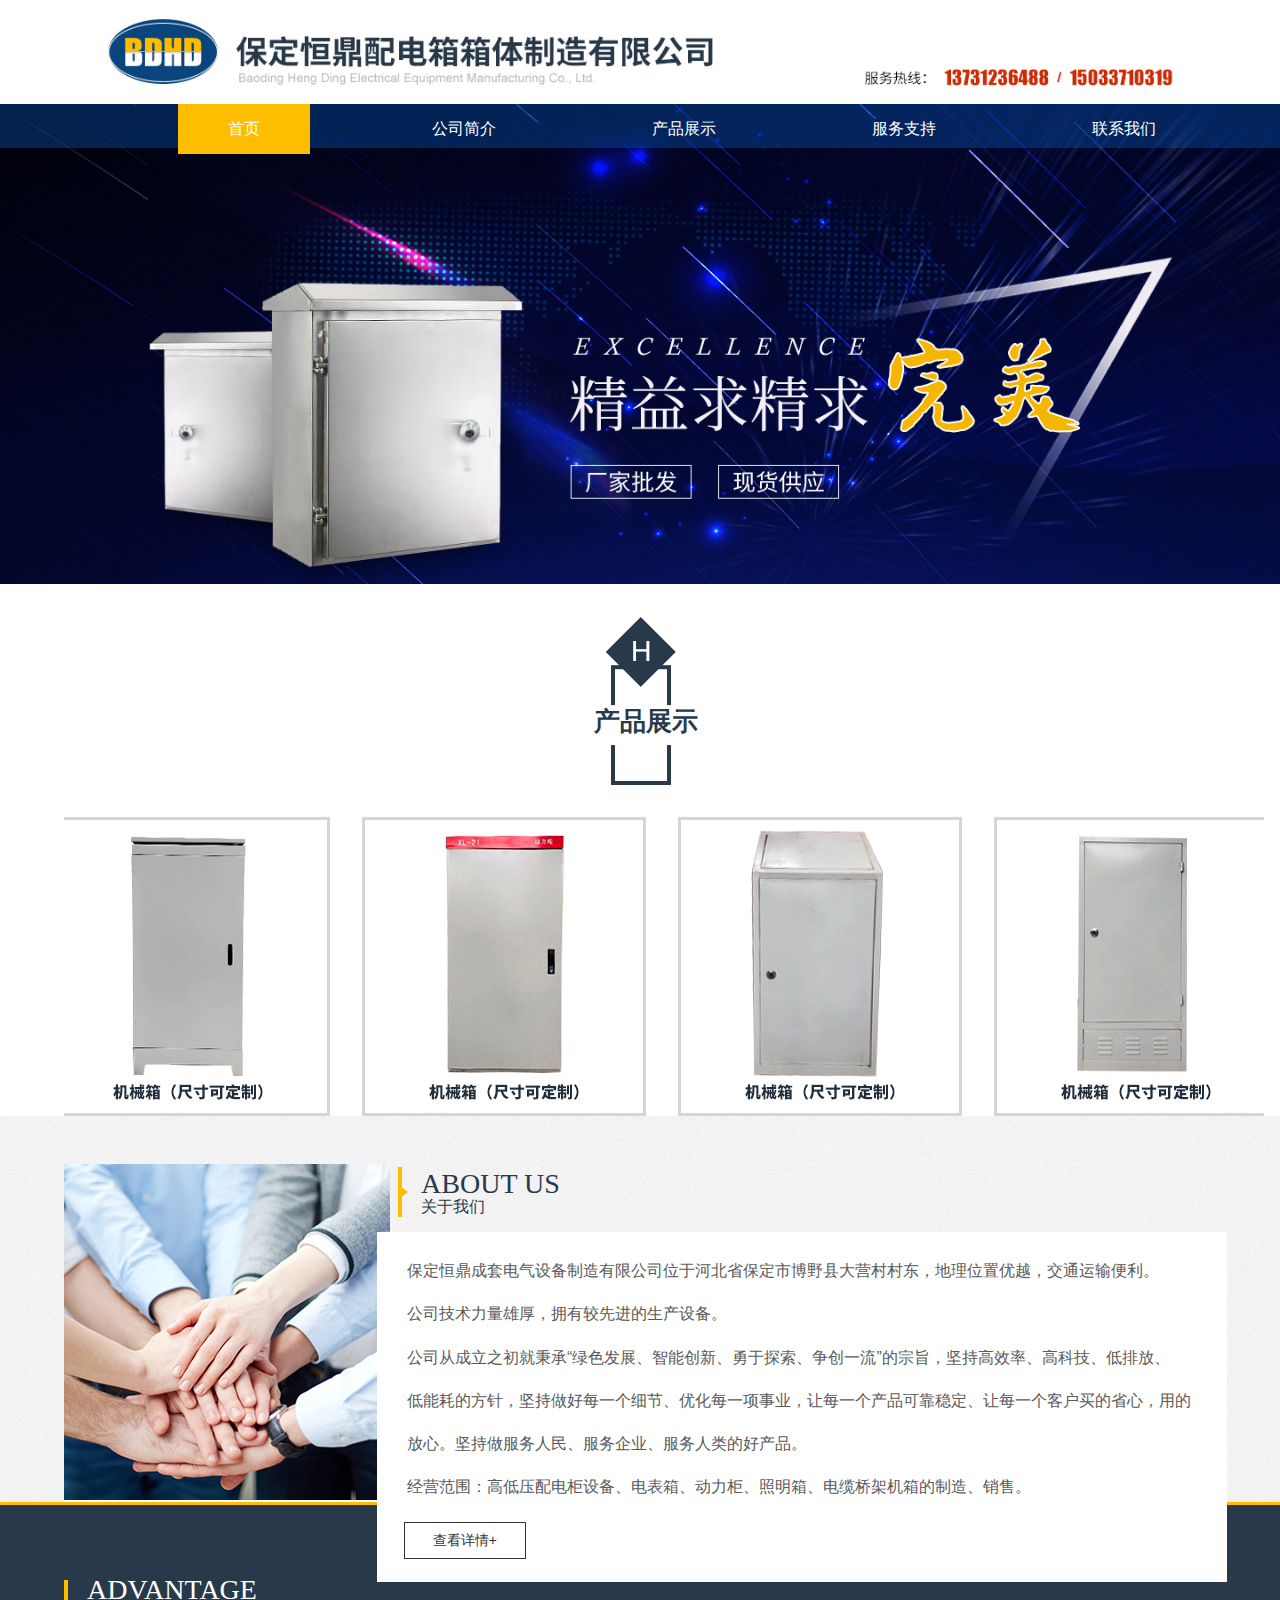
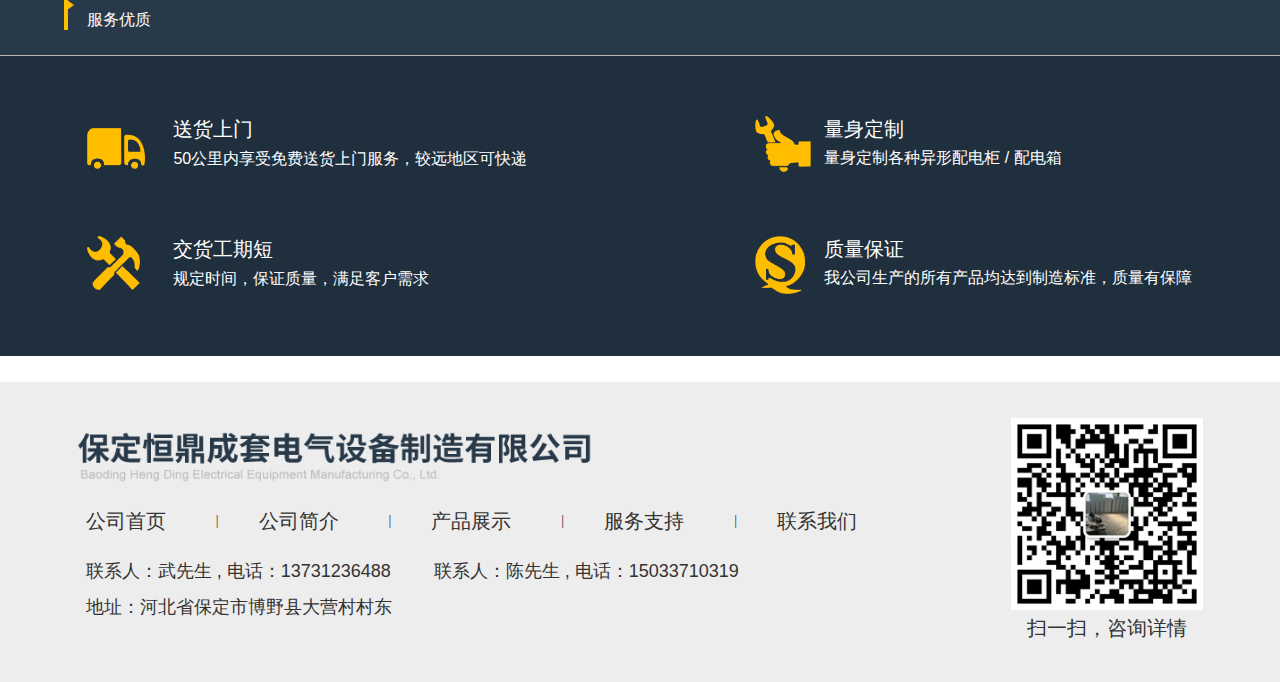
<file: index.html>
<!DOCTYPE html PUBLIC "-//W3C//DTD XHTML 1.0 Transitional//EN" "http://www.w3.org/TR/xhtml1/DTD/xhtml1-transitional.dtd">
<html xmlns="http://www.w3.org/1999/xhtml">
<head>
<meta http-equiv="Content-Type" content="text/html; charset=utf-8" />
<title>保定恒鼎配电箱箱体制造有限公司</title>
<meta name="keywords"  content="保定恒鼎配电箱箱体制造有限公司,配电箱,箱体,现货,批发" />
<meta name="description" content="保定恒鼎配电箱箱体制造有限公司" />
<link rel="shortcut icon" href="./favicon.ico" type="image/x-icon">
<link rel="Bookmark" href="./favicon.ico">
<link href="css/css.css" rel="stylesheet" type="text/css" />
<script type="text/javascript" src="js/nsw_index.js"></script>
</head>

<body>
<div class="top" >
	<img width="100%" src="img/top.jpg">
</div>
<div class="banner" >

	<a href="" ><img width="100%" src="img/banner.jpg"></a>
	
	<div class="nav">
		<ul>
			<li><a href="" class="bac" >首页</a></li>
			
			<li><a href="./arcitle2.html">公司简介</a></li>
			
			<li><a href="./list3.html"> 产品展示</a></li>
			
			<li><a href="./fwzc4.html" >服务支持</a></li>
			
			<li><a href="./lxwm5.html" >联系我们</a></li>
			
			<div class="clear"></div>
		</ul>
	</div>
</div>
<div class="clear"></div>

<div class="product">

	<img src="img/ffsar.png">
	
	<div class="product1"><font color="#283949" face="微软雅黑"><span><b>产品展示</b></span></font></div>
</div>

<div id="newpord">
	<div class="nprod_b">
		<div class="nprod_bq fl" id="CSSBox" >
			<ul  id="CSSContent">
				
					<li>
						<a href="" target="_blank"><img src="img/pic1.jpg"></a>
					</li>
				
					<li>
						<a href="" target="_blank"><img src="img/pic2.jpg"></a>
					</li>
				
					<li>
						<a href="" target="_blank"><img src="img/pic3.jpg"></a>
					</li>
				
					<li>
						<a href="" target="_blank"><img src="img/pic4.jpg"></a>
					</li>
				
					<li>
						<a href="" target="_blank"><img src="img/pic5.jpg"></a>
					</li>
				
			</ul>
		</div>
		<div class="clear"></div>
		<script language="javascript" type="text/javascript">

			var ads = new ScrollPicleft();
			ads.scrollContId = "CSSContent"; // 内容容器ID""
			ads.arrLeftId = "LeftButton"; //左箭头ID
			ads.arrRightId = "RightButton"; //右箭头ID
		
			ads.frameWidth = 1200; //显示框宽度
		
			ads.pageWidth = 1; //翻页宽度
		
			ads.speed = 1; //移动速度(单位毫秒，越小越快)
			ads.space = 1; //每次移动像素(单位px，越大越快)
			ads.autoPlay = true; //自动播放
			ads.autoPlayTime = 0.02; //自动播放间隔时间(秒)
		
			ads.initialize(); //初始化							
				
		</script>
		
	</div>
</div>
<div class="About">
	<div class="About1">
		<div class="About2"><img src="img/gywm.jpg"></div>
		<div class="About3"><img src="img/gy-zuo.png"></div>
		<div class="About4"><span>ABOUT US</span></div>
		<div class="About5"><span>关于我们</span></div>
		<div class="About6"><p>保定恒鼎成套电气设备制造有限公司位于河北省保定市博野县大营村村东，地理位置优越，交通运输便利。<br />公司技术力量雄厚，拥有较先进的生产设备。<br />公司从成立之初就秉承“绿色发展、智能创新、勇于探索、争创一流”的宗旨，坚持高效率、高科技、低排放、<br />低能耗的方针，坚持做好每一个细节、优化每一项事业，让每一个产品可靠稳定、让每一个客户买的省心，用的<br />放心。坚持做服务人民、服务企业、服务人类的好产品。
<br />经营范围：高低压配电柜设备、电表箱、动力柜、照明箱、电缆桥架机箱的制造、销售。</p>
		</div>
		<div class="About7"><a href="./arcitle2.html" target="_blank"><p>查看详情+</p></a></div>
		</div>
</div>
<div class="adv">
	<div class="adv1-1">
		<div class="adv1"><img src="img/gy-zuo.png"></div>
		<div class="adv2"><span>ADVANTAGE</span></div>
		<div class="adv3"><span>服务优质</span></div>
	</div>
</div>
<div class="fwys">
	<div class="fwys1">
		<div class="fwys1_1">
			<div class="fwys2"><img src="img/7m49.png"></div>
			<div class="fwys3">送货上门</div>
			<div class="fwys4">50公里内享受免费送货上门服务，较远地区可快递</div>
		</div>
		<div class="fwys1_2">
			<div class="fwys2_1"><img src="img/uume.png"></div>
			<div class="fwys3">交货工期短</div>
			<div class="fwys4">规定时间，保证质量，满足客户需求</div>
		</div>
		<div class="fwys1_3">
			<div class="fwys2_2"><img src="img/l5eq.png"></div>
			<div class="fwys3">量身定制</div>
			<div class="fwys4">量身定制各种异形配电柜 / 配电箱</div>
		</div>
		<div class="fwys1_4">
			<div class="fwys2_3"><img src="img/w0ob.png"></div>
			<div class="fwys3">质量保证</div>
			<div class="fwys4">我公司生产的所有产品均达到制造标准，质量有保障</div>
		</div>
	</div>
</div>
<div class="footer">
	<div class="footer1">
		<div class="footer3"><img width="100%" src="img/wx.jpg"><p>扫一扫，咨询详情</p></div>
		
		<div class="footer4">
		  <div class="footer7"><img width="90%" src="img/fot.png"></div>
			<div class="footer5">
				<p>
					<li><a href="./index.html">公司首页</a><span>|</span></li>
			
					<li><a href="./arcitle2.html">公司简介</a><span>|</span></li>
					
					<li><a href="./list3.html"> 产品展示</a><span>|</span></li>
					
					<li><a href="./fwzc4.html" >服务支持</a><span>|</span></li>
					
					<li><a href="./lxwm5.html" >联系我们</a></li>
					
					<div class="clear"></div>
				</p>
			</div>
			<div class="footer6">
				<span>联系人：武先生 ,  电话：13731236488</span>&nbsp;&nbsp;&nbsp;&nbsp;&nbsp;&nbsp;&nbsp;&nbsp;&nbsp;&nbsp;
				<span>联系人：陈先生 ,  电话：15033710319</span>
				<p>地址：河北省保定市博野县大营村村东</p>
			</div>
		</div>
	</div>
	
</div>
</body>
</html>
</file>
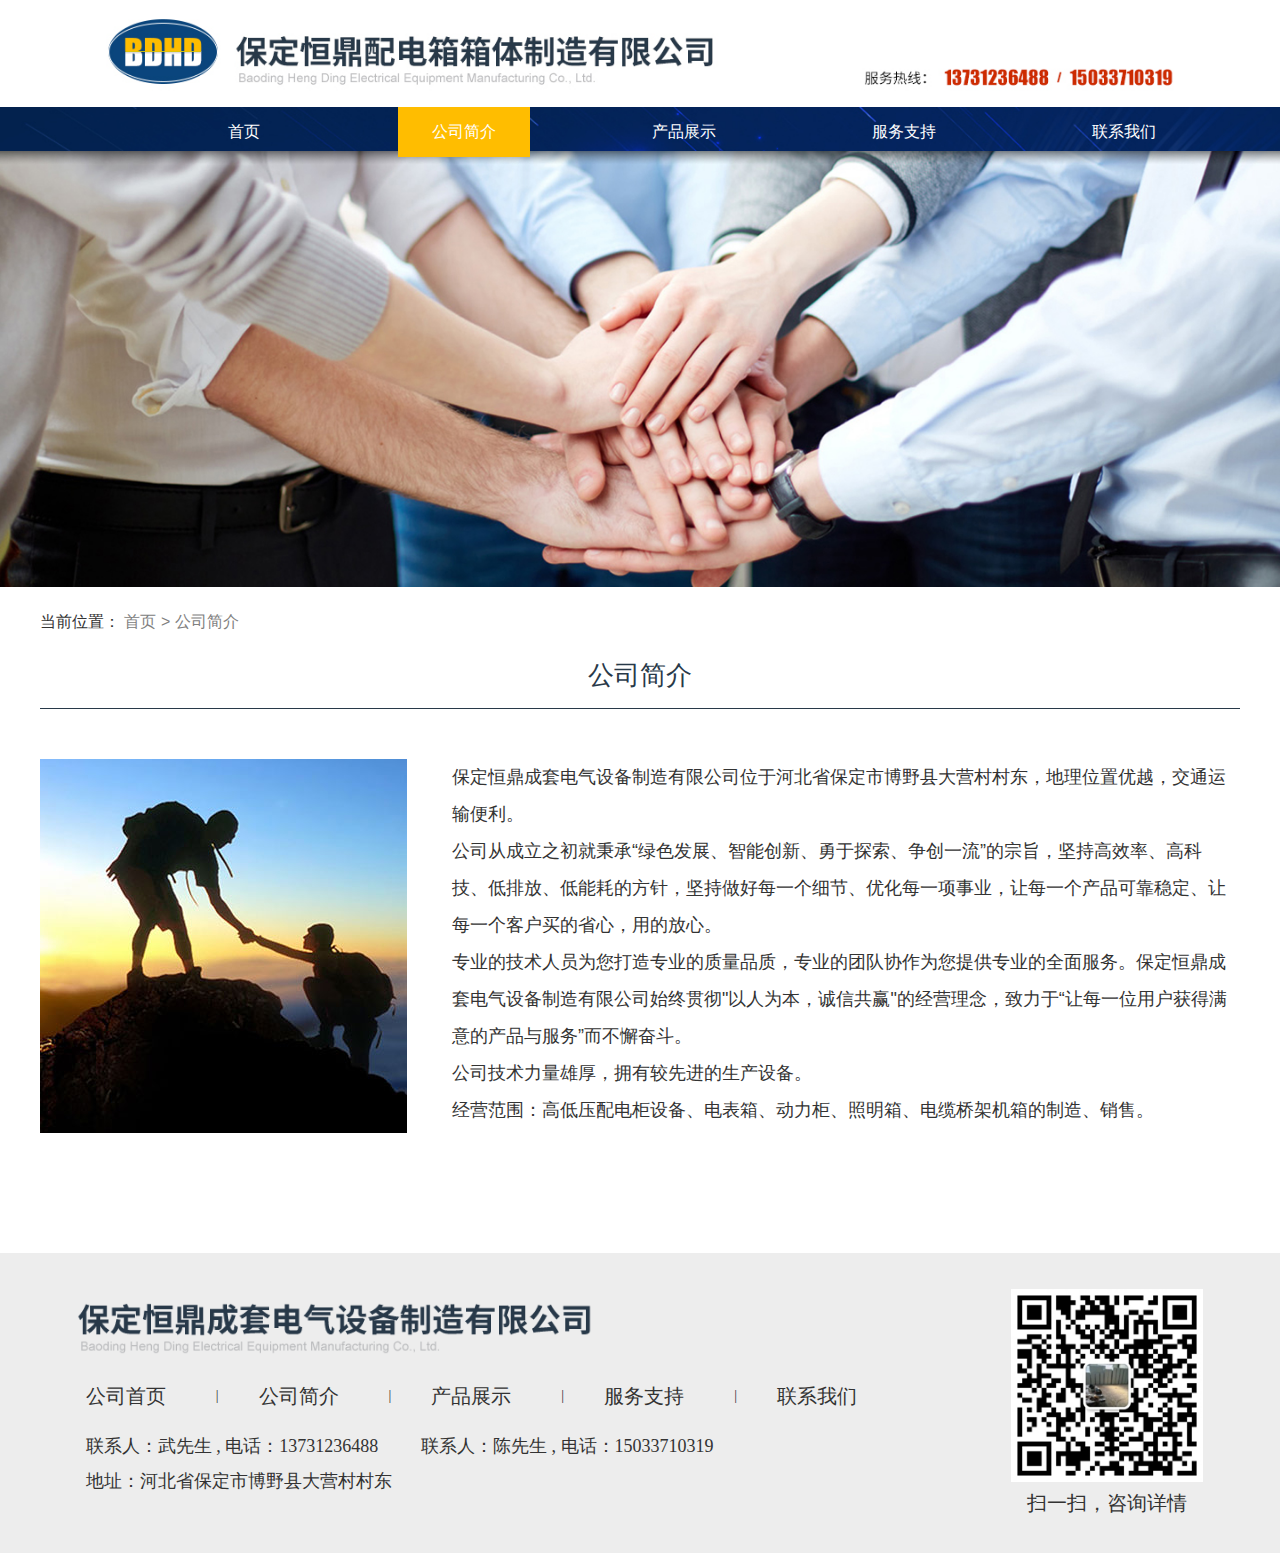
<file: arcitle2.html>
﻿<!doctype html>
<html>
<head>
	<meta charset="UTF-8">
	<title>保定恒鼎配电箱箱体制造有限公司</title>
	<link rel="stylesheet" href="css/css.css">
	<link rel="shortcut icon" href="./favicon.ico" type="image/x-icon">
	<link rel="Bookmark" href="./favicon.ico">
	<link rel="stylesheet" href="css/two.css">
</head>
<body>
<div class="top">
	<img width="100%" src="img/top.jpg">
</div>
<div class="banner">

	<a href="" target="_blank"><img width="100%" src="img/公司简介.jpg"></a>
	
	<div class="nav">
		<ul>
			<li><a href="./index.html">首页</a></li>
			
			<li><a href="" class="bac" >公司简介</a></li>
			
			<li><a href="./list3.html" >产品展示</a></li>
			
			<li><a href="./fwzc4.html" >服务支持</a></li>
			
			<li><a href="./lxwm5.html" >联系我们</a></li>
			<div class="clear"></div>
		</ul>
	</div>
</div>
	<div class="arccon">
		<div class="arccon_nav">
			当前位置：
			<a href="#">首页 ></a>
			<span>公司简介</span>
		</div>
		<div class="arccon_tit">公司简介</div>
		<div class="arccon_cen">
			<div class="arccon_cen_lf"><img src="img/arc1.jpg" alt=""></div>
			<div class="arccon_cen_rt"><p>保定恒鼎成套电气设备制造有限公司位于河北省保定市博野县大营村村东，地理位置优越，交通运输便利。<br>公司从成立之初就秉承“绿色发展、智能创新、勇于探索、争创一流”的宗旨，坚持高效率、高科技、低排放、低能耗的方针，坚持做好每一个细节、优化每一项事业，让每一个产品可靠稳定、让每一个客户买的省心，用的放心。<br>专业的技术人员为您打造专业的质量品质，专业的团队协作为您提供专业的全面服务。保定恒鼎成套电气设备制造有限公司始终贯彻"以人为本，诚信共赢"的经营理念，致力于“让每一位用户获得满意的产品与服务”而不懈奋斗。<br>公司技术力量雄厚，拥有较先进的生产设备。<br>经营范围：高低压配电柜设备、电表箱、动力柜、照明箱、电缆桥架机箱的制造、销售。</p></div>
			<div class="clear"></div>
		</div>
	</div>

<div class="footer">
	<div class="footer1">
		<div class="footer3"><img width="100%" src="img/wx.jpg"><p>扫一扫，咨询详情</p></div>
		
		<div class="footer4">
		  <div class="footer7"><img width="90%" src="img/fot.png"></div>
			<div class="footer5">
				<p>
					<li><a href="./index.html">公司首页</a><span>|</span></li>
			
					<li><a href="./arcitle2.html">公司简介</a><span>|</span></li>
					
					<li><a href="./list3.html"> 产品展示</a><span>|</span></li>
					
					<li><a href="./fwzc4.html" >服务支持</a><span>|</span></li>
					
					<li><a href="./lxwm5.html" >联系我们</a></li>
					
					<div class="clear"></div>
				</p>
			</div>
			<div class="footer6">
				<span>联系人：武先生 ,  电话：13731236488</span>&nbsp;&nbsp;&nbsp;&nbsp;&nbsp;&nbsp;&nbsp;&nbsp;&nbsp;&nbsp;
				<span>联系人：陈先生 ,  电话：15033710319</span>
				<p>地址：河北省保定市博野县大营村村东</p>
			</div>
		</div>
	</div>
	
</div>
</body>
</html>
</file>
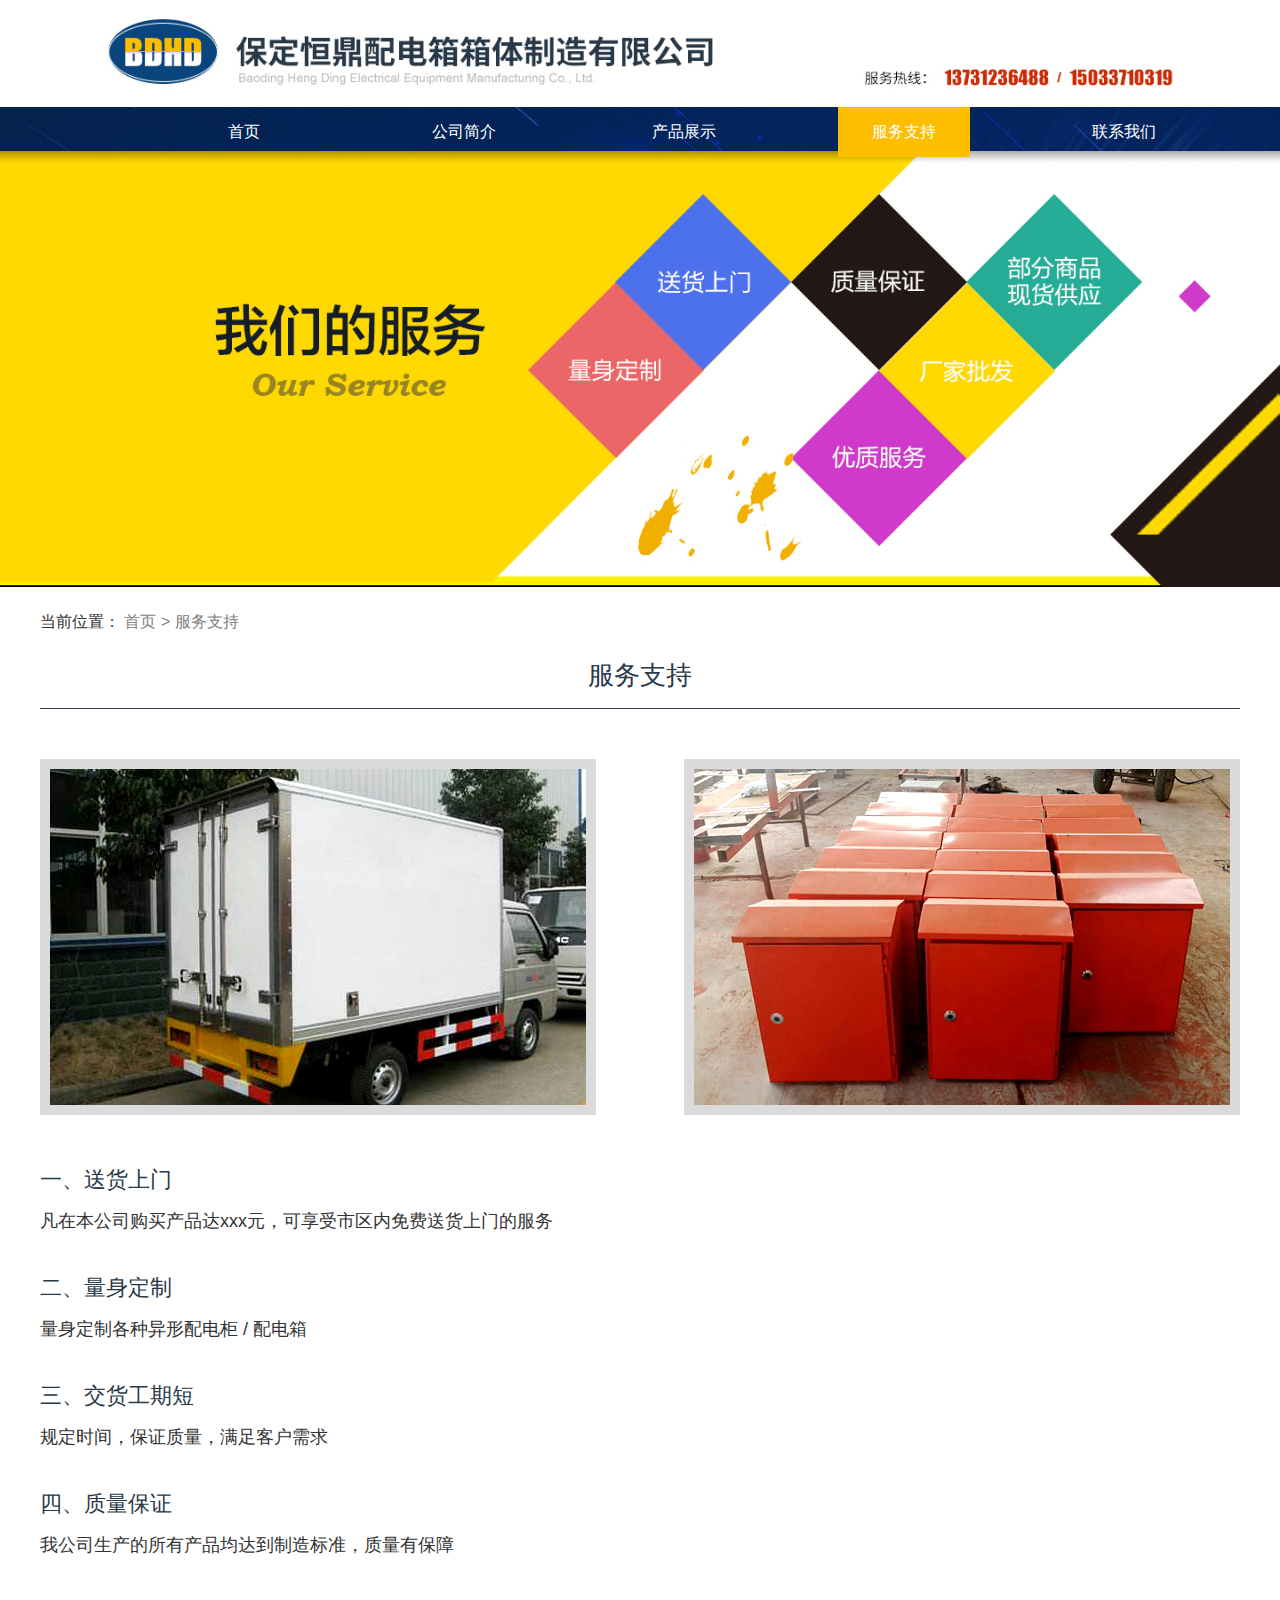
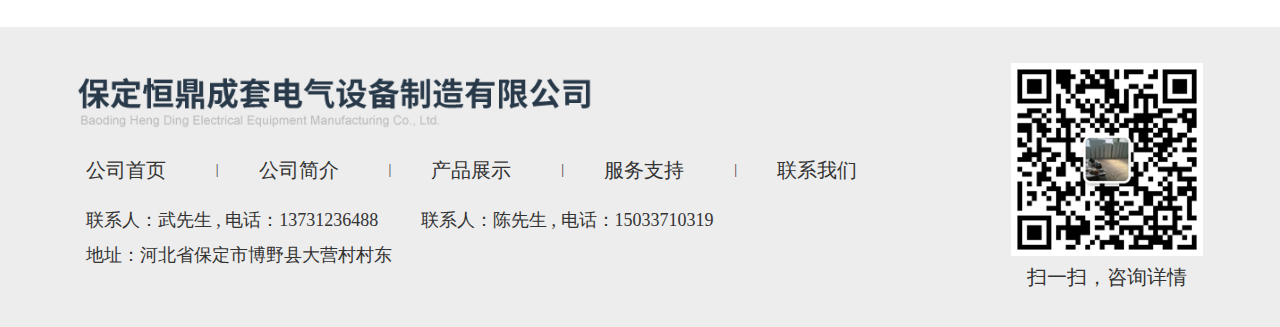
<file: fwzc4.html>
﻿<!doctype html>
<html>
<head>
	<meta charset="UTF-8">
	<title>保定恒鼎配电箱箱体制造有限公司</title>
	<link rel="stylesheet" href="css/css.css">
	<link rel="stylesheet" href="css/two.css">
	<link rel="shortcut icon" href="./favicon.ico" type="image/x-icon">
	<link rel="Bookmark" href="./favicon.ico">
</head>
<body>
<div class="top">
	<img width="100%" src="img/top.jpg">
</div>
<div class="banner">

	<a href="" target="_blank"><img width="100%" src="img/服务支持.jpg"></a>
	
	<div class="nav">
		<ul>
			<li><a href="./index.html">首页</a></li>
			
			<li><a href="./arcitle2.html">公司简介</a></li>
			
			<li><a href="./list3.html" >产品展示</a></li>
			
			<li><a href="" class="bac" >服务支持</a></li>
			
			<li><a href="./lxwm5.html" >联系我们</a></li>
			
			<div class="clear"></div>
		</ul>
	</div>
</div>
	<div class="arccon">
		<div class="arccon_nav">
			当前位置：
			<a href="#">首页 ></a>
			<span>服务支持</span>
		</div>
		<div class="arccon_tit">服务支持</div>
		<div class="fwzc_con">
			<div class="fwzc_con_img">
				<p style="text-align: center;padding-top: 10px;"><img src="img/fw1.jpg" ></p>
				<p class="fwzc_con_img_p" style="text-align: center;padding-top: 10px;"><img src="img/fw2.jpg"></p>
				<div class="clear"></div>
			</div>
			<div class="fwzc_con_bt">
				<h3>一、送货上门</h3>
				<p>凡在本公司购买产品达xxx元，可享受市区内免费送货上门的服务</p>
				<h3>二、量身定制</h3>
				<p>量身定制各种异形配电柜 / 配电箱</p>
				<h3>三、交货工期短</h3>
				<p>规定时间，保证质量，满足客户需求</p>
				<h3>四、质量保证</h3>
				<p>我公司生产的所有产品均达到制造标准，质量有保障</p>
			</div>
		</div>
	</div>

<div class="footer">
	<div class="footer1">
		<div class="footer3"><img width="100%" src="img/wx.jpg"><p>扫一扫，咨询详情</p></div>
		
		<div class="footer4">
		  <div class="footer7"><img width="90%" src="img/fot.png"></div>
			<div class="footer5">
				<p>
					<li><a href="./index.html">公司首页</a><span>|</span></li>
			
					<li><a href="./arcitle2.html">公司简介</a><span>|</span></li>
					
					<li><a href="./list3.html"> 产品展示</a><span>|</span></li>
					
					<li><a href="./fwzc4.html" >服务支持</a><span>|</span></li>
					
					<li><a href="./lxwm5.html" >联系我们</a></li>
					
					<div class="clear"></div>
				</p>
			</div>
			<div class="footer6">
				<span>联系人：武先生 ,  电话：13731236488</span>&nbsp;&nbsp;&nbsp;&nbsp;&nbsp;&nbsp;&nbsp;&nbsp;&nbsp;&nbsp;
				<span>联系人：陈先生 ,  电话：15033710319</span>
				<p>地址：河北省保定市博野县大营村村东</p>
			</div>
		</div>
	</div>
	
</div>
</body>
</html>
</file>
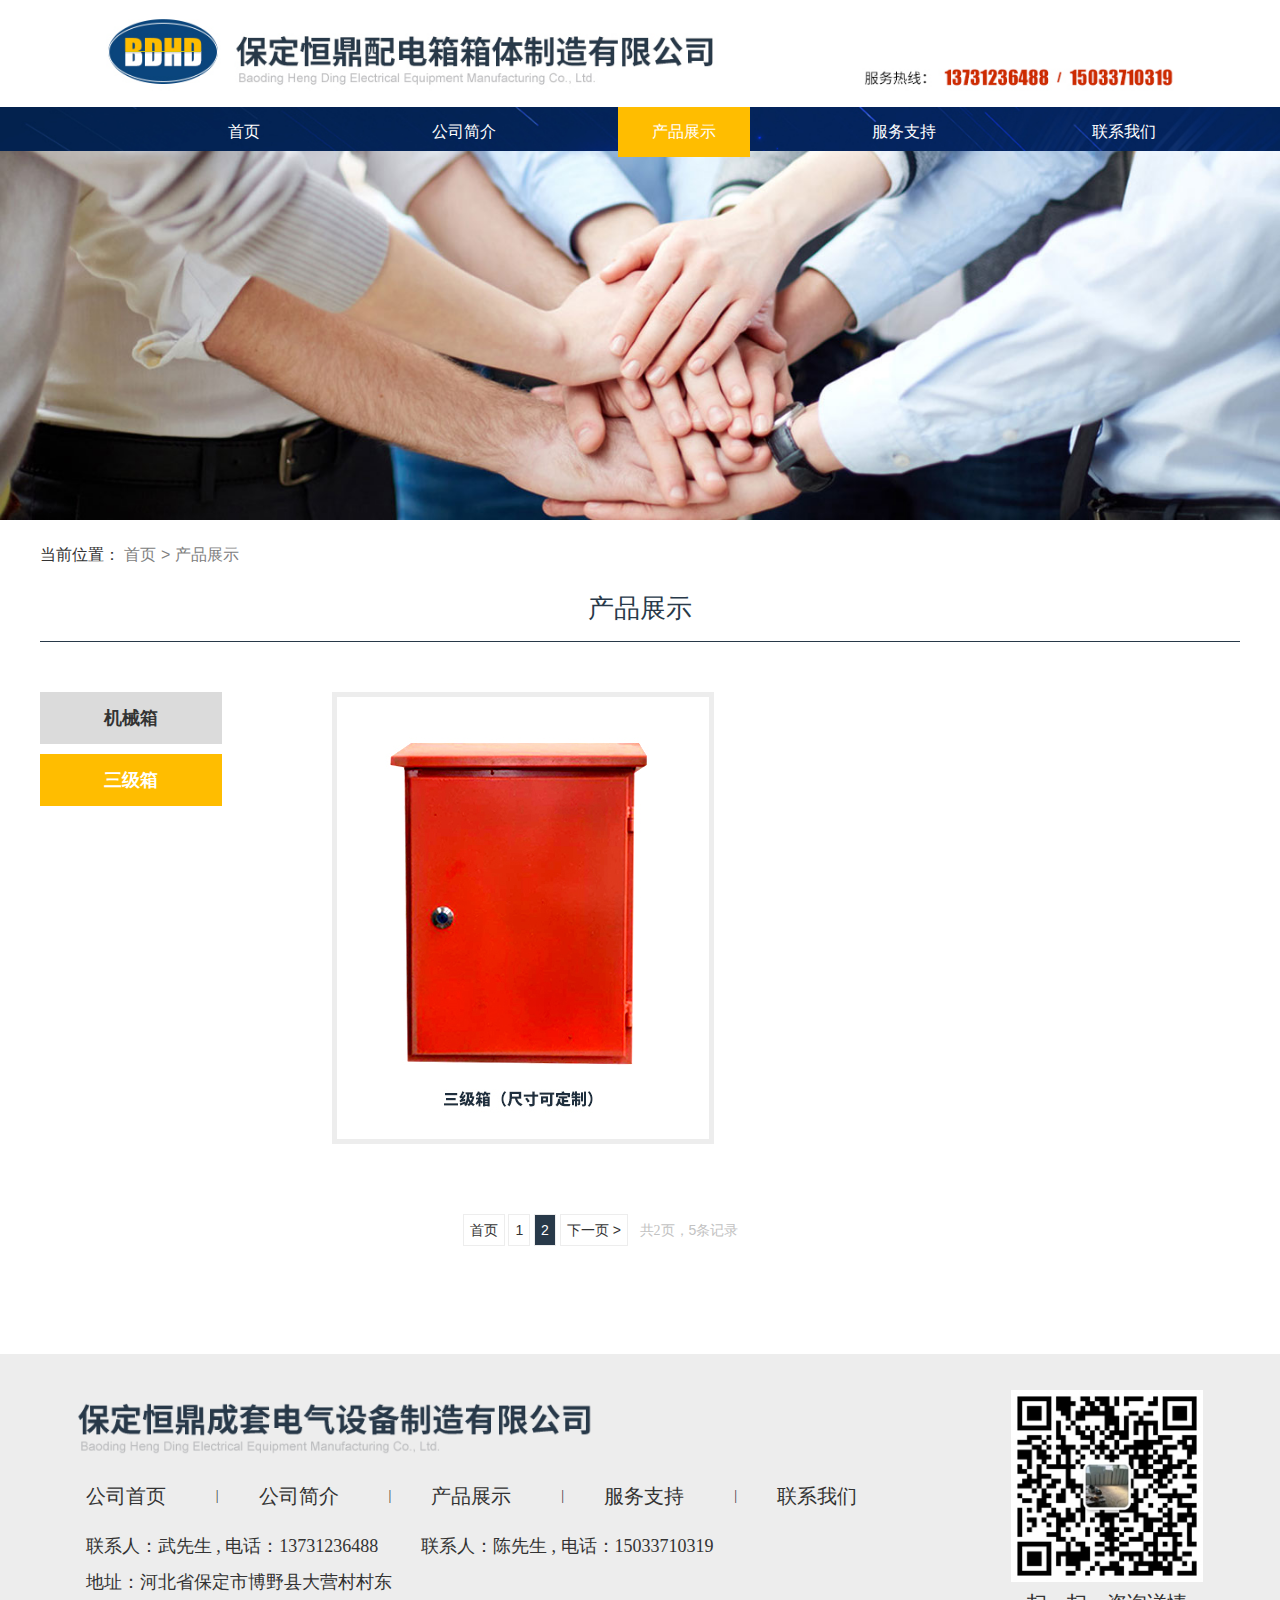
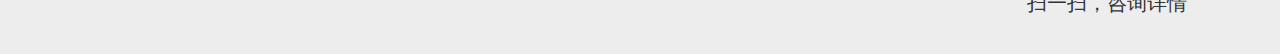
<file: list3-2.html>
﻿<!doctype html>
<html>
<head>
	<meta charset="UTF-8">
	<title>保定恒鼎配电箱箱体制造有限公司</title>
	<link rel="stylesheet" href="css/css.css">
	<link rel="stylesheet" href="css/two.css">
	<link rel="shortcut icon" href="./favicon.ico" type="image/x-icon">
	<link rel="Bookmark" href="./favicon.ico">
</head>
<body>
<div class="top">
	<img width="100%" src="img/top.jpg">
</div>
<div class="banner">

	<a href="" target="_blank"><img width="100%" src="img/banner2.jpg"></a>
	
	<div class="nav">
		<ul>
			<li><a href="./index.html">首页</a></li>
			
			<li><a href="./arcitle2.html">公司简介</a></li>
			
			<li><a href="" class="bac" > 产品展示</a></li>
			
			<li><a href="./fwzc4.html" >服务支持</a></li>
			
			<li><a href="./lxwm5.html" >联系我们</a></li>
			
			<div class="clear"></div>
		</ul>
	</div>
</div>
	<div class="arccon">
		<div class="arccon_nav">
			当前位置：
			<a href="#">首页 ></a>
			<span>产品展示</span>
		</div>
		<div class="arccon_tit">产品展示</div>
		<div class="lst_cn">
			<div class="lst_cn_lf">
				<a  href="./list3.html">机械箱</a>
				<a class="lst_cn_lf_bc" href="">三级箱</a>
			</div>
			<div class="lst_cn_rt">
				<p class="lst_cn_rt_p" ><img src="img/大产品1.jpg"></p>
				<!--<p><a><img src="img/大产品2.jpg"/></a></p>
				<p class="lst_cn_rt_p"><img src="img/大产品3.jpg"/></p>
				<p><img src="img/大产品4.jpg"/></p>
				<div class="clear"></div>-->
			</div>
			<div class="clear"></div>
		</div>
		<!--分页-->
		<div class="lst_cn_fy">
			<a href="./list3.html">首页</a>
			<a href="./list3.html">1</a>
			<a class="lst_cn_fy_cl" href="./list3-2.html">2</a>
			<a href="./list3-2.html">下一页 ></a>
			&nbsp&nbsp共<span>2</span>页，</span>5</span>条记录
		</div>
	</div>

<div class="footer">
	<div class="footer1">
		<div class="footer3"><img width="100%" src="img/wx.jpg"><p>扫一扫，咨询详情</p></div>
		
		<div class="footer4">
		  <div class="footer7"><img width="90%" src="img/fot.png"></div>
			<div class="footer5">
				<p>
					<li><a href="./index.html">公司首页</a><span>|</span></li>
			
					<li><a href="./arcitle2.html">公司简介</a><span>|</span></li>
					
					<li><a href="./list3.html"> 产品展示</a><span>|</span></li>
					
					<li><a href="./fwzc4.html" >服务支持</a><span>|</span></li>
					
					<li><a href="./lxwm5.html" >联系我们</a></li>
					
					<div class="clear"></div>
				</p>
			</div>
			<div class="footer6">
				<span>联系人：武先生 ,  电话：13731236488</span>&nbsp;&nbsp;&nbsp;&nbsp;&nbsp;&nbsp;&nbsp;&nbsp;&nbsp;&nbsp;
				<span>联系人：陈先生 ,  电话：15033710319</span>
				<p>地址：河北省保定市博野县大营村村东</p>
			</div>
		</div>
	</div>
	
</div>
</body>
</html>
</file>
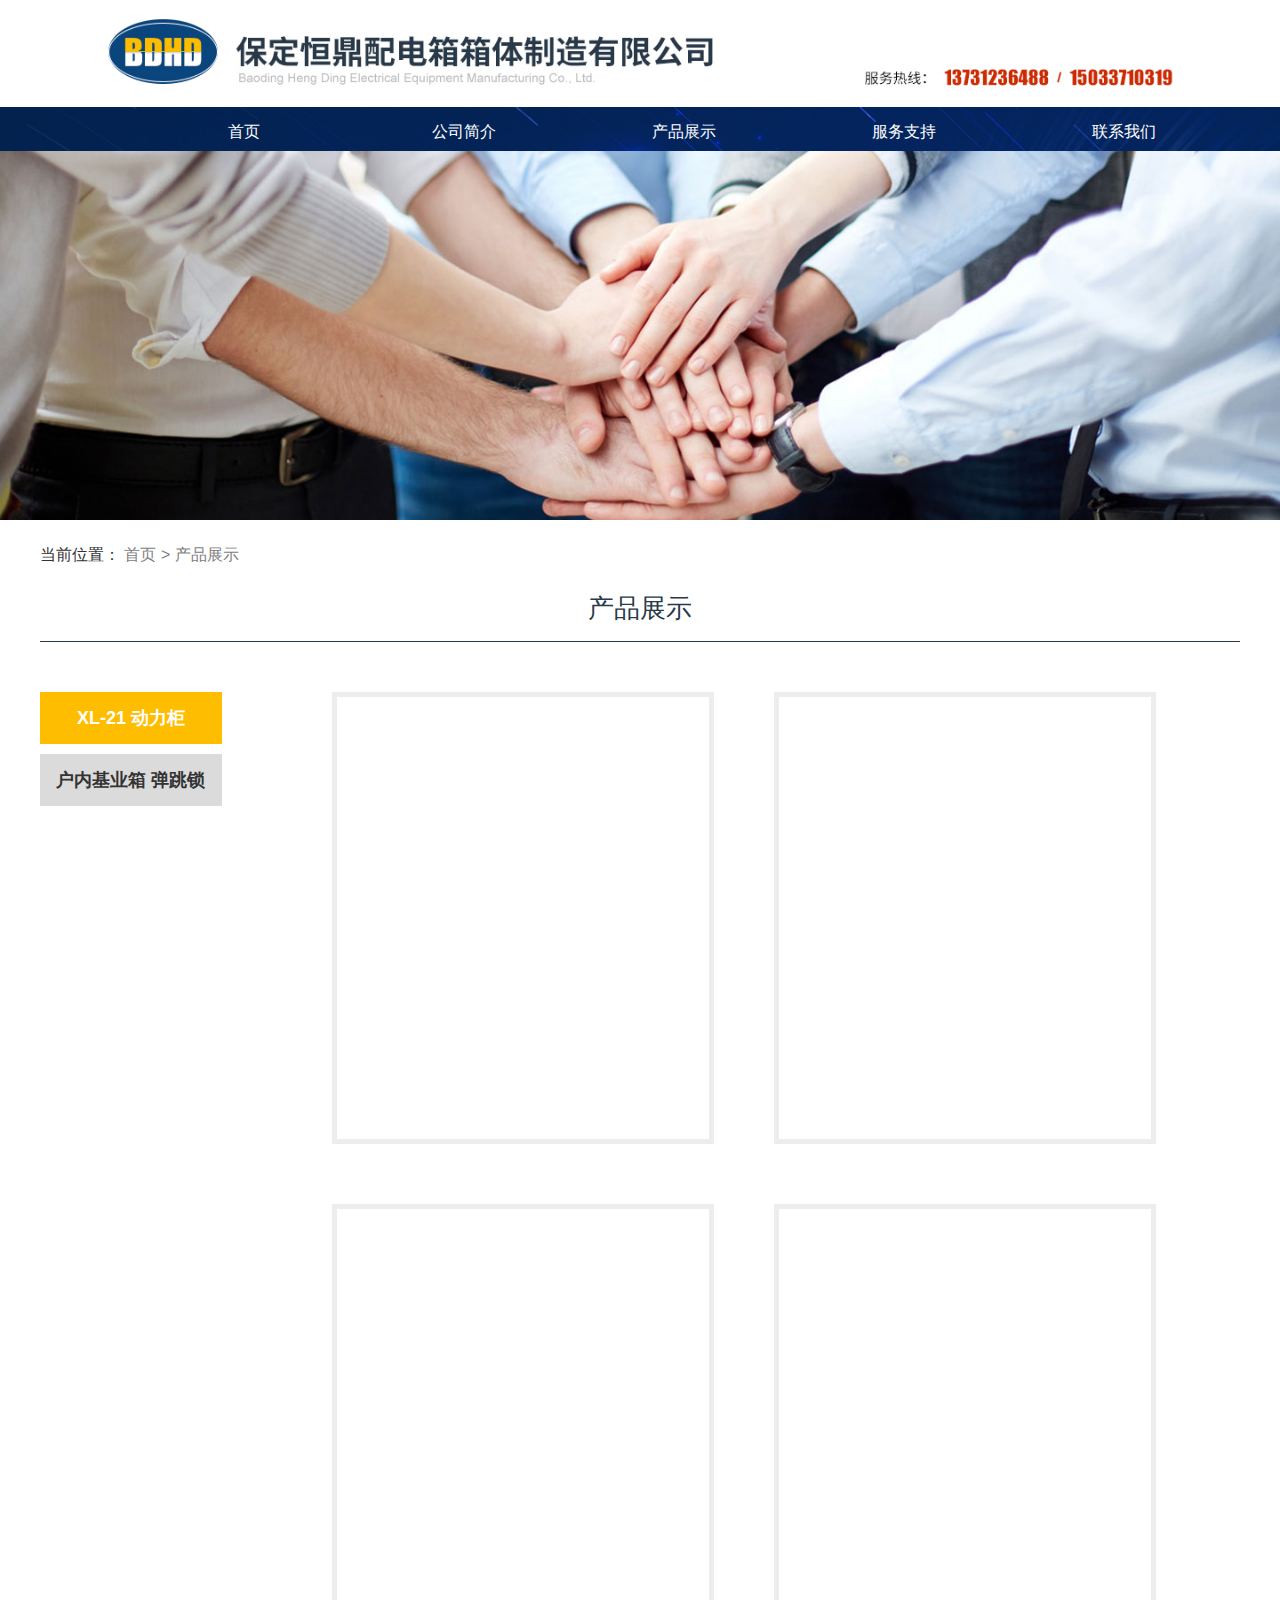
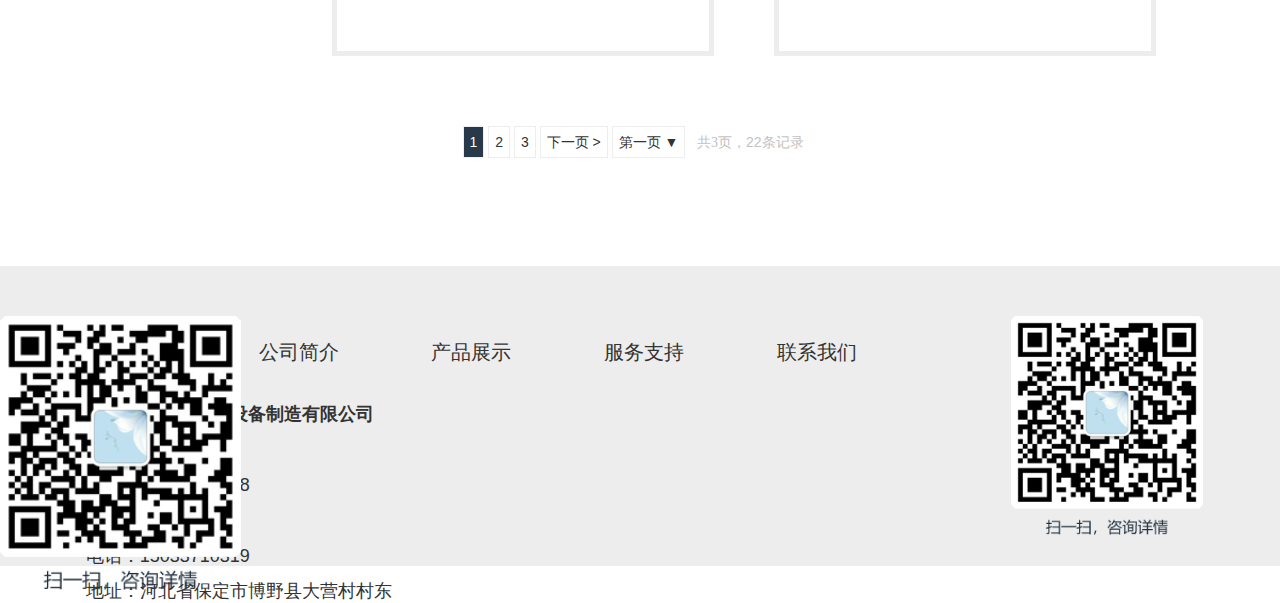
<file: list3.html>
﻿<!doctype html>
<html>
<head>
	<meta charset="UTF-8">
	<title>Document</title>
	<link rel="stylesheet" href="css/css.css">
	<link rel="stylesheet" href="css/two.css">
</head>
<body>
<div class="top">
	<img width="100%" src="img/top.jpg">
</div>
<div class="banner">

	<a href="" target="_blank"><img width="100%" src="img/banner2.jpg"></a>
	
	<div class="nav">
		<ul>
			<li><a href="" target="_blank">首页</a></li>
			
			<li><a href="" target="_blank">公司简介</a></li>
			
			<li><a href="" target="_blank">产品展示</a></li>
			
			<li><a href="" target="_blank">服务支持</a></li>
			
			<li><a href="" target="_blank">联系我们</a></li>
			
			<div class="clear"></div>
		</ul>
	</div>
</div>
	<div class="arccon">
		<div class="arccon_nav">
			当前位置：
			<a href="#">首页 ></a>
			<span>产品展示</span>
		</div>
		<div class="arccon_tit">产品展示</div>
		<div class="lst_cn">
			<div class="lst_cn_lf">
				<a class="lst_cn_lf_bc" href="">XL-21 动力柜</a>
				<a href="">户内基业箱 弹跳锁</a>
			</div>
			<div class="lst_cn_rt">
				<p class="lst_cn_rt_p"></p>
				<p></p>
				<p class="lst_cn_rt_p"></p>
				<p></p>
				<div class="clear"></div>
			</div>
			<div class="clear"></div>
		</div>
		<!--分页-->
		<div class="lst_cn_fy">
			<a class="lst_cn_fy_cl" href="">1</a>
			<a href="">2</a>
			<a href="">3</a>
			<a href="">下一页 ></a>
			<a href="">第一页 ▼</a>
			&nbsp&nbsp共<span>3</span>页，</span>22</span>条记录
		</div>
	</div>

<div class="footer">
	<div class="footer1">
		<div class="footer2"><img width="100%" src="img/wx.png"></div>
		<div class="footer3"><img width="100%" src="img/wx.png"></div>
		<div class="footer4">
			<div class="footer5">
				<ul>
					<li><a href="" target="_blank">首页</a></li>
					
					<li><a href="" target="_blank">公司简介</a></li>
					
					<li><a href="" target="_blank">产品展示</a></li>
					
					<li><a href="" target="_blank">服务支持</a></li>
					
					<li><a href="" target="_blank">联系我们</a></li>
					
					<div class="clear"></div>
				</ul>
			</div>
			<div class="footer6">
				<p>保定恒鼎成套电气设备制造有限公司</p>
				<p>联系人：武先生</p>
				<p>电话：13731236488</p>
				<p>联系人：陈先生</p>
				<p>电话：15033710319</p>
				<p>地址：河北省保定市博野县大营村村东</p>
			</div>
		</div>
	</div>
</div>
</body>
</html>
</file>
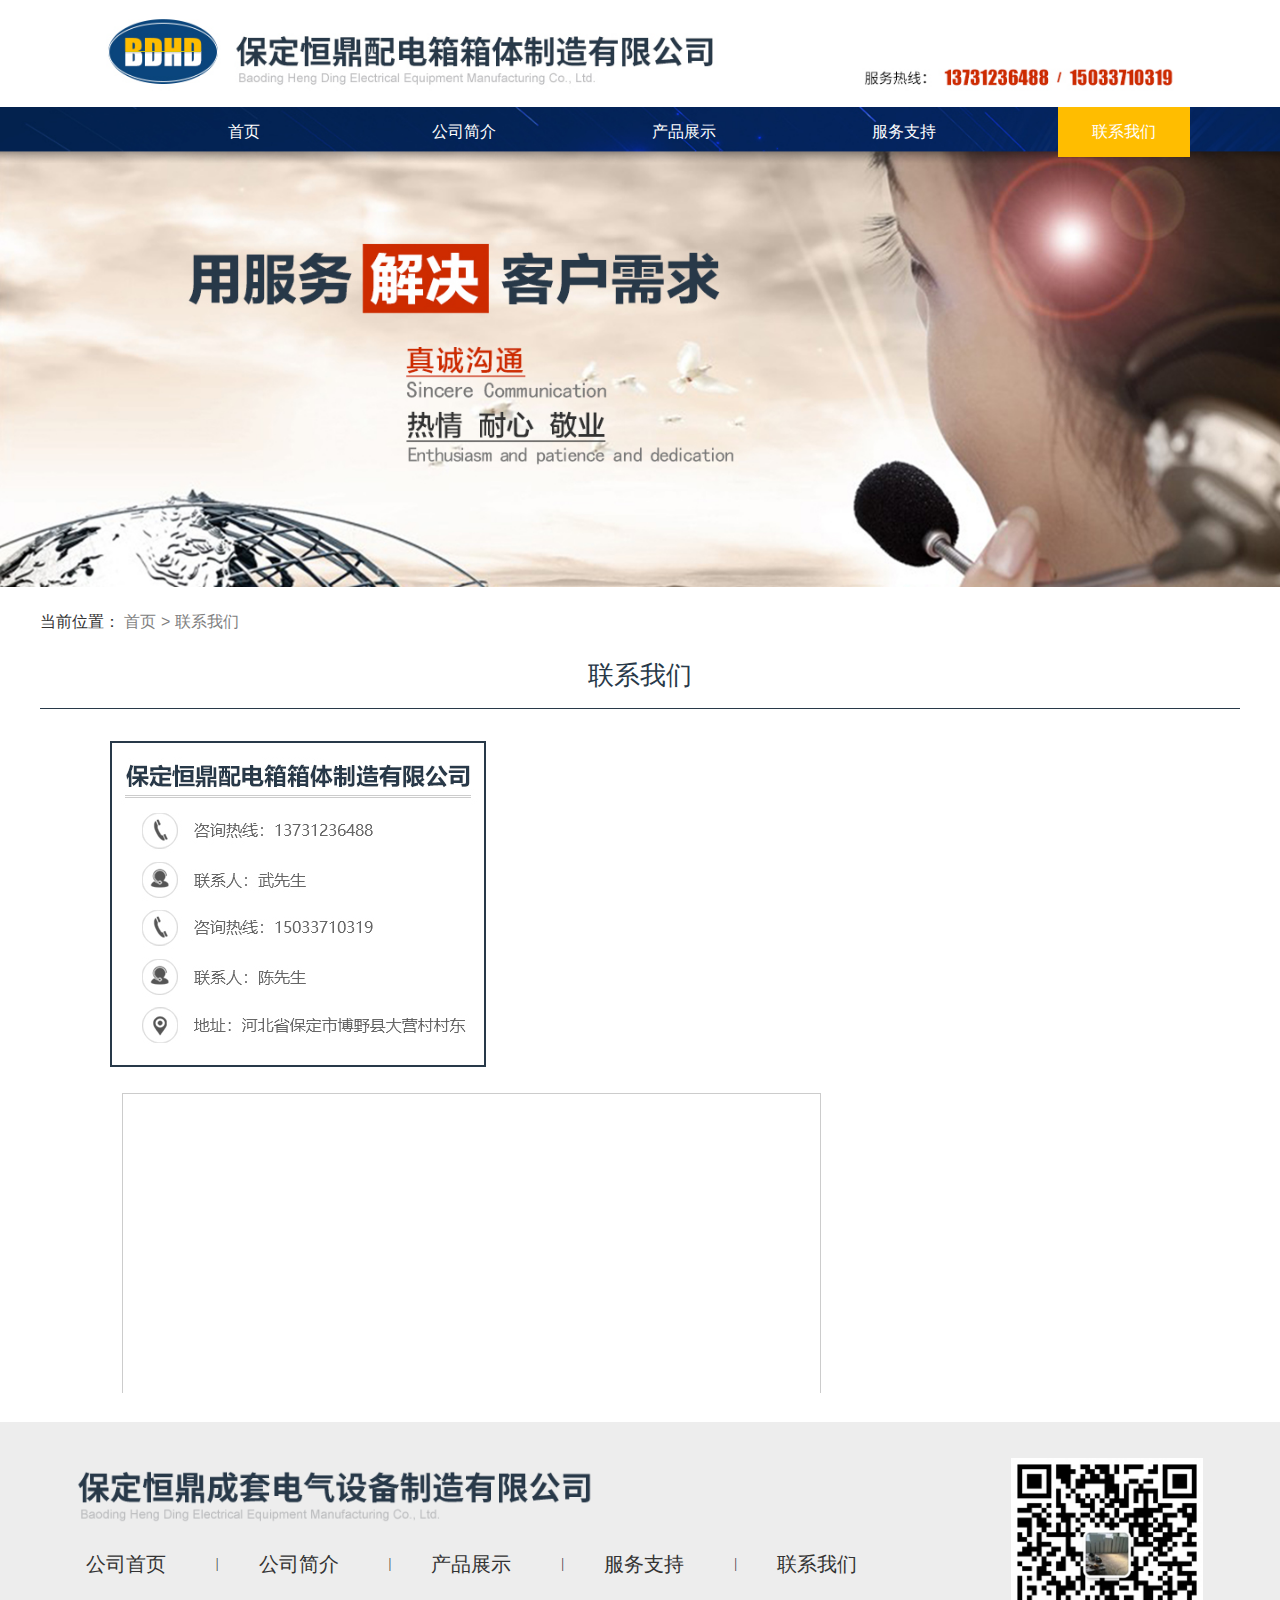
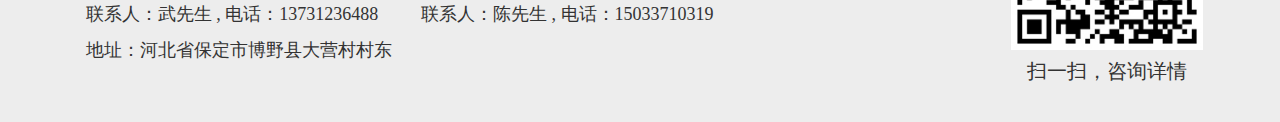
<file: lxwm5.html>
﻿<!doctype html>
<html>
<head>
	<meta charset="UTF-8">
	<title>保定恒鼎配电箱箱体制造有限公司</title>
	<link rel="stylesheet" href="css/css.css">
	<link rel="stylesheet" href="css/two.css">
	<link rel="shortcut icon" href="./favicon.ico" type="image/x-icon">
	<link rel="Bookmark" href="./favicon.ico">
</head>
<body>
<div class="top">
	<img width="100%" src="img/top.jpg">
</div>
<div class="banner">

	<a href="" target="_blank"><img width="100%" src="img/联系我们.jpg"></a>
	
	<div class="nav">
		<ul>
			<li><a href="./index.html">首页</a></li>
			
			<li><a href="./arcitle2.html">公司简介</a></li>
			
			<li><a href="./list3.html"> 产品展示</a></li>
			
			<li><a href="./fwzc4.html" >服务支持</a></li>
			
			<li><a href="" class="bac" >联系我们</a></li>
			
			<div class="clear"></div>
		</ul>
	</div>
</div>
	<div class="arccon" >
		<div class="arccon_nav">
			当前位置：
			<a href="#">首页 ></a>
			<span>联系我们</span>
		</div>
		<div class="arccon_tit">联系我们</div>
		<br/>
		<br/>
	</div>
	    
	<div class="map">
		<div style="width:376px;float: left; padding-left: 4%;"><img src="img/map-z.jpg"></div>
		<div style="width: 700px; float: left; padding-left: 5%;padding-top: 2%;"> 
			<iframe src="map.html" width="100%"  height="300px"  frameborder="0" scrolling="no"></iframe>
		</div>
		<div class="clear"></div>

    </div>


<div class="footer">
	<div class="footer1">
		<div class="footer3"><img width="100%" src="img/wx.jpg"><p>扫一扫，咨询详情</p></div>
		
		<div class="footer4">
		  <div class="footer7"><img width="90%" src="img/fot.png"></div>
			<div class="footer5">
				<p>
					<li><a href="./index.html">公司首页</a><span>|</span></li>
			
					<li><a href="./arcitle2.html">公司简介</a><span>|</span></li>
					
					<li><a href="./list3.html"> 产品展示</a><span>|</span></li>
					
					<li><a href="./fwzc4.html" >服务支持</a><span>|</span></li>
					
					<li><a href="./lxwm5.html" >联系我们</a></li>
					
					<div class="clear"></div>
				</p>
			</div>
			<div class="footer6">
				<span>联系人：武先生 ,  电话：13731236488</span>&nbsp;&nbsp;&nbsp;&nbsp;&nbsp;&nbsp;&nbsp;&nbsp;&nbsp;&nbsp;
				<span>联系人：陈先生 ,  电话：15033710319</span>
				<p>地址：河北省保定市博野县大营村村东</p>
			</div>
		</div>
	</div>
	
</div>
</body>
</html>
</file>
<file: css/css.css>
/* 
* @Author: Isha丶
* @Date:   2016-09-18 10:33:27
* @Last Modified by:   Isha丶
* @Last Modified time: 2016-12-13 10:00:05
*/
/*Global*/
body,div,dl,dt,dd,ul,ol,li,h1,h2,h3,h4,h5,h6,pre,code,form,fieldset,legend,input,button,textarea,p,blockquote,th,td,a{margin: 0;padding: 0;font-family: "微软雅黑","Microsoft Yahei","Hiragino Sans GB",tahoma,arial,"5B8B4F53" !important; font-size:14px;color:#333;list-style:none;}
fieldset,img {border: 0;}
address,caption,cite,code,dfn,em,th,var,optgroup {font-style:normal;font-weight: normal;}
h1,h2,h3,h4,h5,h6{font-weight: normal; font-size: 100%;}
input,button,textarea,select,optgroup,option {font-family: inherit;font-size: inherit;font-style: inherit;  font-weight: inherit;}
body .fn-left {float:left;display:inline;}
body .fn-right {float:right;display:inline;}
body .center{text-align:center; width: 100%;} 
body&gt;iframe { display: none; } 
a{text-decoration: none;}
a.color{color: #16adc0;}
a:link{text-decoration: none;}
a:visited{text-decoration: none; }
a:active{text-decoration: none;}
body{background:#fff;}
.fl{float:left; }
.fr{float:right;}
.clear,.clr{clear:both;}
.hide{display:none;}
.top{min-width:100%;margin:0 auto;width:100%;padding-top: 5px;padding-bottom: 5px;}
.nav{margin:0 auto;width: 100%;background:url(../img/bck.jpg) no-repeat 0 0;background-size:100% auto;
position:absolute;top:0;}
.nav ul{width:1100px;margin:0 auto;}
.nav ul li{width:12%;float:left;text-align: center;margin-left: 8%;padding-bottom: 0.8%;}
.nav ul li a{color:#fff;display:block;line-height: 50px;height: 50px;font-weight: normal;font-style: normal;font-family: Microsoft YaHei;font-size: 16px;}
.nav ul li a:hover{color:color:#fff;background-color: #FFBD00;}
.bac{background-color: #FFBD00;}
.banner{width:100%;position:relative}
.banner a{display: block;}
.product{width:100%;margin:2% auto;text-align:center;position:relative}
.product1{text-align: center;position:absolute;top: 52%;left: 46.44%;}
.product1 span{font-size: 26px; line-height: 36.4px; text-transform: uppercase;}
#newpord{ width:90%; margin:0 auto;}
.nprod_b{margin: 0 auto;}
.anniu{ padding-top:130px; cursor: pointer;}
.nprod_bq{ width:100%;}
.nprod_bq ul{ overflow:hidden;margin: 0 auto;}
.nprod_bq li{ float:left; margin:0px 16px; border:3px solid #D6D6D6;}
.nprod_bq li:hover{border:3px solid #ffbd00}
.About{border-bottom:3px solid #ffbd00;width:100%;margin:0 auto;height:386px;
background:url(../img/gywmbk.jpg) no-repeat;background-size:100% 100%;}
.About1{margin:0 auto;position:relative;height: 386px;width:90%;}
.About2{position:absolute;bottom:0;}
.About3{width: 14px; height: 50px; position:absolute;top: 13%;left: 29%}
.About4{position:absolute;top: 13%;left:31%;width: 171px;display: block;}
.About4 span{font-family: Tahoma; font-size: 28px; color: rgb(40, 57, 73); line-height: 124%;}
.About5{position:absolute;top: 21%;left:31%;width: 171px;display: block;}
.About5 span{font-family: 微软雅黑; font-size: 16px; color: rgb(40, 57, 73); line-height: 124%;}
.About6{width: 850px;height: 350px;position: absolute;left: 27.2%;top: 30%;background:#fff;z-index: 1;}
.About6 p{color: rgb(90, 90, 90);width:93%;margin:2% auto;font-size: 16px;font-style: normal;font-variant: normal;font-weight: normal;line-height: 270%;}
.About7{border:1px solid;position:absolute;top: 105%;left:29.5%;height: 35px;width: 120px;font-size: 16px;text-align: center;line-height: 35px;z-index: 2;}
.About7 a{display:block;}
.About7 p:hover{color:#ffbd00;background-color:#283949}
.adv{border-bottom:1px solid #b8b4b4;width:100%;background-color:#283949;}
.adv1-1{width:90%;margin:0 auto;position:relative;height:150px;}
.adv1{width: 14px; height: 50px; position:absolute;top: 50%;left: 0;}
.adv2{position:absolute;top:45%;left:2%;width: 171px;display: block;}
.adv2 span{font-family: Tahoma; font-size: 28px; color:#fff; line-height: 124%;}
.adv3{position:absolute;top: 70%;left:2%;width: 171px;display: block;}
.adv3 span{font-family: 微软雅黑; font-size: 16px; color:#fff; line-height: 124%;}
.fwys{width:100%;background-color:#1f2f3e;}
.fwys1{width:90%;margin:0 auto;height:300px;position:relative;}
.fwys1_1{position:absolute;width:50%;height:60px;top:20%;left: 2%;}
.fwys2{float:left;margin-top: 2%;}
.fwys2 img{width: 58px;height: auto;display: inline;}
.fwys3{width:85%;font-size: 20px; color:#fff;margin-left: 15%;}
.fwys4{font-size: 16px; color:#fff;width:85%;margin-left: 15%;margin-top: 1%;}
.fwys1_2{position:absolute;width:50%;height:60px;top:60%;left: 2%;}
.fwys1_3{position:absolute;width:40%;height:60px;top:20%;left: 60%;}
.fwys1_4{position:absolute;width:40%;height:60px;top:60%;left: 60%;}
.fwys2_1{float:left;}
.fwys2_1 img{width: 53px;height: auto;display: inline;}
.fwys2_2{float:left;}
.fwys2_2 img{width: 56px;height: auto;display: inline;}
.fwys2_3{float:left;}
.fwys2_3 img{width: 50px;height: auto;display: inline;}
.footer{width:100%;margin: 2% auto 0 auto;background:#ededed;height: 300px;}
.footer1{width:90%;margin:0 autos;position:relative; padding-top: 2%; padding-left: 4%;}
.footer2{position:absolute;top: 15%;left:0;width: 20%;}
.footer3{position:absolute;top: 15%;right:0;width: 16%;}
.footer3 p{text-align: center;font-size: 20px;padding-top: 5px;}
.footer4{top: 15%;left:26%;width: 100%; padding-top:2%;padding-left: 2%;}
.footer7{width: 50%;}
.footer5{width: 100%;padding-left: 1%; padding-top: 2%;margin: 0 auto;}
.footer5 li{width:15%;float:left;}
.footer5 li a{display:block;line-height: 30px;height:30px;font-weight: normal;font-style: normal;
font-family: Microsoft YaHei;font-size: 20px;float:left;}
.footer5 li a:hover{color: #cd2b00;}
.footer5 li span{display:block;line-height: 30px;height:30px;font-weight: normal;font-style: normal;
font-family: Microsoft YaHei;font-size: 14px;float:left; padding-left: 50px;}
.footer6{width: 100%;margin-top: 2%; padding-left: 1%;}
.footer6 span{font-size:18px}
.footer6 p{font-size:18px; padding-top: 1%;}
.footer6 p:nth-child(1){font-weight: 600;}
.map{width: 90%;margin: 0 auto;}
</file>
<file: css/two.css>
*{font-family: "微软雅黑";margin:0 auto;padding:0;}
a{text-decoration:none;}
.clear{clear:both;}

/*页面导航大标题共用样式*/
.arccon{width:1200px;margin:0 auto;}
.arccon_nav{width:1200px;margin:0 auto;padding-top:22px;padding-bottom:10px;color:#333;font-size:16px;}
.arccon_nav a,.arccon_nav span{color:#808080;font-size:16px;}
.arccon_tit{width:1200px;height:65px;line-height:65px;color:#283949;text-align:center;border-bottom:1px solid #283949;font-size:26px;}

/*公司简介*/
.arccon_cen{width:1200px;margin-top:50px;margin-bottom:120px;height:374px;}
.arccon_cen_lf{width:367px;float:left;}
.arccon_cen_rt{float:right;margin-right:12px;width:776px;}
.arccon_cen_rt p{font-size:18px;color:#333;line-height:37px;}

/*产品展示*/
.lst_cn{width:1200px;margin-top:50px;}
.lst_cn_lf{width:182px;float:left;}
.lst_cn_lf a{display:block;width:182px;height:52px;line-height:52px;font-size:18px;font-weight:bold;color:#333;text-align:center;background:#dbdbdb;margin-bottom:10px;}
.lst_cn_lf a.lst_cn_lf_bc{background:#ffbd00;color:#fff;}
.lst_cn_rt{width:824px;float:right;margin-right:84px;}
.lst_cn_rt p{width:372px;float:left;border:5px solid #ededed;height:442px;margin-bottom:60px;}
.lst_cn_rt p.lst_cn_rt_p{margin-right:60px;}

/*分页样式*/
.lst_cn_fy{width:355px;margin:0 auto;margin-top:10px;margin-bottom:110px;height:30px;line-height:30px;color:#c2c2c2;font-size:14px;}
.lst_cn_fy a{display:inline-block;height:30px;line-height:30px;font-size:14px;color:#333;padding:0 6px;border:1px solid #ededed;}
.lst_cn_fy a.lst_cn_fy_cl{color:#fff;background:#283949;}

/*服务支持*/
.fwzc_con{width:1200px;}
.fwzc_con_img{width:1200px;margin:50px auto;}
.fwzc_con_img p{width:556px;float:left;height:346px;background:#dbdbdb;}
.fwzc_con_img p.fwzc_con_img_p{float:right;}
.fwzc_con_bt{width:1200px;margin-bottom:70px;}
.fwzc_con_bt h3{font-size:22px;color:#283949;margin-bottom:14px;}
.fwzc_con_bt p{font-size:18px;color:#333;margin-bottom:40px;}

/*联系我们*/
.lxwm_cen{width:1200px;margin:170px auto;}
.lxwm_cen img{width:100%;}
</file>
